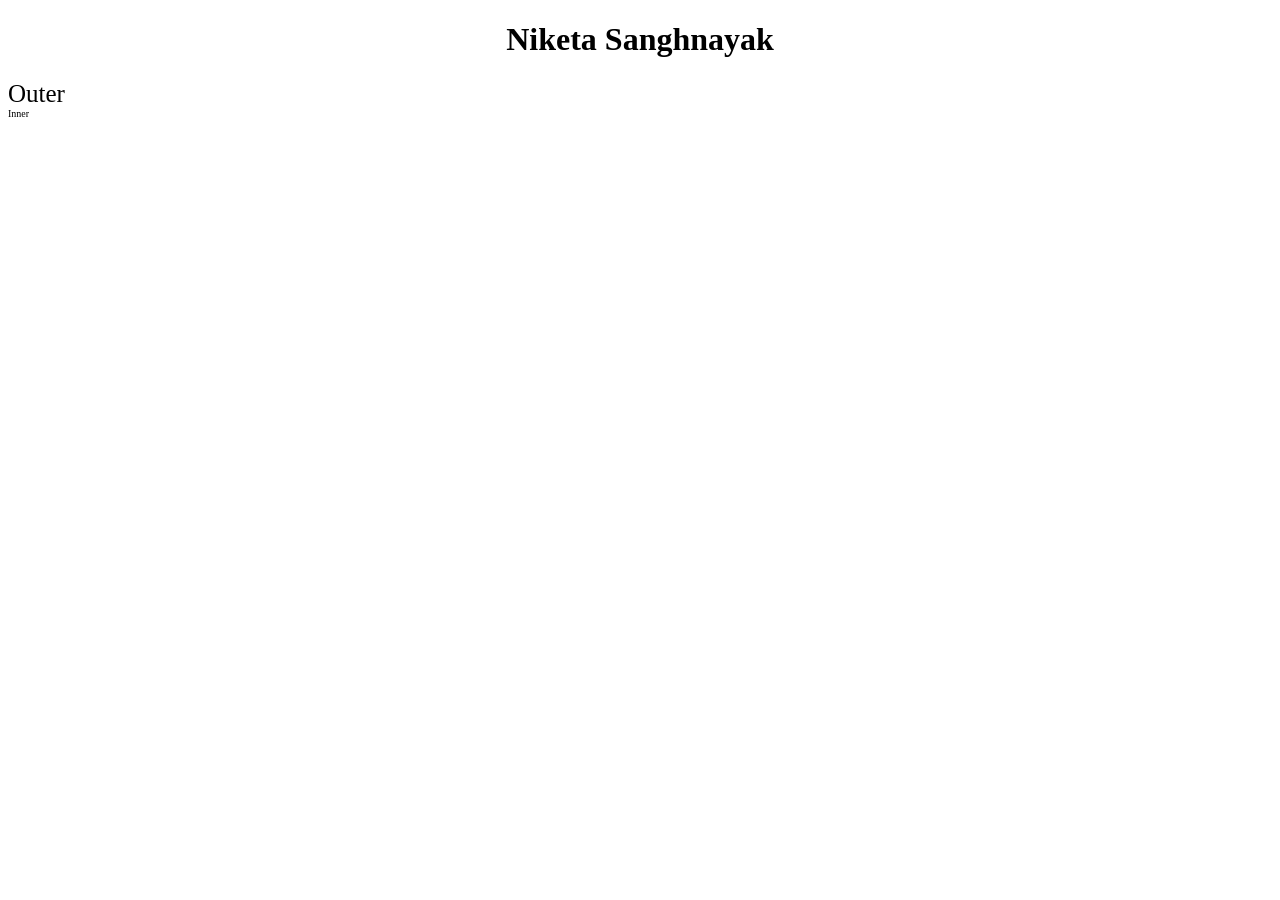
<file: CSS Tutorial/index.html>
<!DOCTYPE html>
<html lang="en">
<head>
    <meta charset="UTF-8">
    <meta name="viewport" content="width=device-width, initial-scale=1.0">
    <title>CSS Level 1</title>
    <link rel="stylesheet" href="Style.css">
</head>
<body>
    
  <!--// HTML Attribute -->

<!--  <p contenteditable="false">Apna College</p>
<p contenteditable="true">this is content editable</p>
    <h1 style="color:red">Hello Apna College</h1>
    <h1 style="color:green">Hii Shradha</h1>
    <h2>Hello Apna College in green!</h2>
    <h2>Apna College</h2> -->



    <!-- <h1>Apna College</h1>
    <h1>Hello Apna College in green!</h1>
    <h2 id="HeadingOne">This is a Heading1</h2>
    <h2 id="HeadingTwo">This is a Heading2</h2>
    <h2 class="myclass">This is a Heading3</h2>
    <p class="myclass">This is a simple paragragh</p>
    <button>Click me!</button> -->


    <!-- <div id="box">
        This is simple text of code.
    </div>
    <h1 class="myClass">Heading 1</h1> -->
    <!-- <h2 class="myClass">Heading 2</h2>
    <h3 class="myClass">Heading 3</h3>
    <button style="background-color: pink;">Click me!</button> -->
    
    <!-- <h1 id="h1">Heading 1</h1>
    <h1 id="h2">Heading 2</h1>
    <h1 id="h3">Heading 3</h1>
    <h1 id="h4">Heading 4</h1>

    <p id="one">Lorem ipsum dolor sit amet consectetur adipisicing elit. Sunt minus totam porro. Error deserunt tenetur eaque tempore nam doloremque voluptas non magni at labore? Modi tenetur labore neque qui cumque.
    Nemo quasi velit necessitatibus, enim incidunt illo voluptates itaque nobis saepe omnis dolor a aliquid dolorem dicta! Accusamus expedita provident, culpa blanditiis quasi autem animi inventore hic ducimus ipsa assumenda.
    Dolore odit sint soluta eveniet nisi ab illo aliquam quod, labore delectus praesentium facere dolorum reprehenderit harum blanditiis, necessitatibus, rem ipsam deleniti autem? Sapiente sit delectus at, nisi iste quibusdam!
    Facere accusantium at similique quod cupiditate eaque ipsa cumque ex quo praesentium qui totam blanditiis error itaque non recusandae sequi laborum, iure sint. Eveniet ab praesentium repellat voluptas, inventore quidem.
    Perspiciatis ab at deleniti exercitationem veniam provident dolorem vel, aperiam obcaecati culpa nisi, adipisci facilis ea aspernatur quis sequi odit est ut, voluptates iure. Necessitatibus exercitationem earum eos et deserunt.
    Velit nobis obcaecati ratione quo cupiditate explicabo error aliquam asperiores quos? Veniam quibusdam impedit a totam saepe veritatis necessitatibus dolor aliquam non. Quod, perferendis soluta nesciunt placeat blanditiis eum debitis!
    Alias obcaecati veritatis voluptatibus nulla distinctio nobis, voluptatum eligendi expedita iste doloribus voluptas harum, quo necessitatibus accusantium sunt neque, quidem totam nihil excepturi voluptatem earum rem consequuntur magnam. Illo, numquam.</p>
     <a href="http//www.gooogle.com" >Click me</a>

   <p id="two">Lorem ipsum dolor sit amet consectetur adipisicing elit. Sunt minus totam porro. Error deserunt tenetur eaque tempore nam doloremque voluptas non magni at labore? Modi tenetur labore neque qui cumque.
    Nemo quasi velit necessitatibus, enim incidunt illo voluptates itaque nobis saepe omnis dolor a aliquid dolorem dicta! Accusamus expedita provident, culpa blanditiis quasi autem animi inventore hic ducimus ipsa assumenda.
    Dolore odit sint soluta eveniet nisi ab illo aliquam quod, labore delectus praesentium facere dolorum reprehenderit harum blanditiis, necessitatibus, rem ipsam deleniti autem? Sapiente sit delectus at, nisi iste quibusdam!
    Facere accusantium at similique quod cupiditate eaque ipsa cumque ex quo praesentium qui totam blanditiis error itaque non recusandae sequi laborum, iure sint. Eveniet ab praesentium repellat voluptas, inventore quidem.
    Perspiciatis ab at deleniti exercitationem veniam provident dolorem vel, aperiam obcaecati culpa nisi, adipisci facilis ea aspernatur quis sequi odit est ut, voluptates iure. Necessitatibus exercitationem earum eos et deserunt.
    Velit nobis obcaecati ratione quo cupiditate explicabo error aliquam asperiores quos? Veniam quibusdam impedit a totam saepe veritatis necessitatibus dolor aliquam non. Quod, perferendis soluta nesciunt placeat blanditiis eum debitis!
    Alias obcaecati veritatis voluptatibus nulla distinctio nobis, voluptatum eligendi expedita iste doloribus voluptas harum, quo necessitatibus accusantium sunt neque, quidem totam nihil excepturi voluptatem earum rem consequuntur magnam. Illo, numquam.</p> -->
    <!-- <p id="one">Lorem ipsum dolor sit amet, consectetur adipisicing elit. Earum, saepe. Facere itaque sequi eveniet atque est, voluptatibus, distinctio nisi voluptate, perspiciatis iste officia labore libero recusandae placeat voluptatem quis tempore. </p>
    <p id="two"> parah 2</p>
    <p id="three"> parah 3</p> -->

   <!-- practice set 2 -->

    <h1>Niketa Sanghnayak</h1>
    <div id="outer">
        Outer
       <div id="inner">
        Inner

       </div>
    </div>

</body>
</html>
</file>
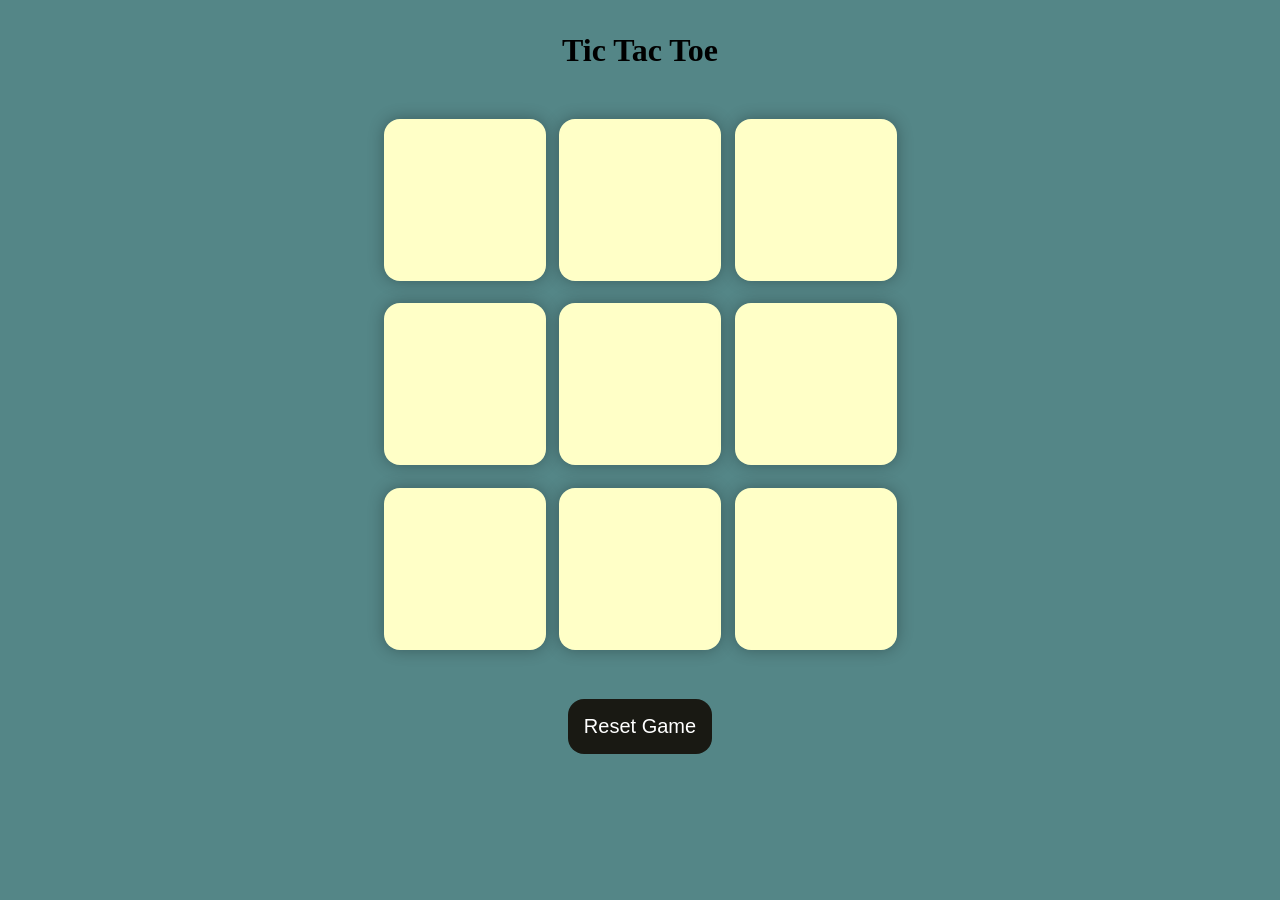
<file: JAVASCRIPT/TICTACgame/Index.html>
<!-- ****************************Tic Tac Toe Game in JavaScript**************************** -->

<!DOCTYPE html>
<html lang="en">
<head>
    <meta charset="UTF-8">
    <meta name="viewport" content="width=device-width, initial-scale=1.0">
    <title>Tic Tac Toe</title>
    <link rel="stylesheet" href="Index.css">
</head>
<body>
    <div class="msg-container hide">
        <p id="msg">Winner</p>
        <button id="New-btn">New Game</button>
    </div>
    <main>
        <h1>Tic Tac Toe</h1>
        <div class="container">
            <div class="Game"> <!-- Must match CSS .Game -->
                <button class="box"></button>
                <button class="box"></button>
                <button class="box"></button>
                <button class="box"></button>
                <button class="box"></button>
                <button class="box"></button>
                <button class="box"></button>
                <button class="box"></button>
                <button class="box"></button>
            </div>
        </div>
        <button id="reset-btn">Reset Game</button>
    </main>
    <script src="App.js"></script>
</body>
</html>
</file>
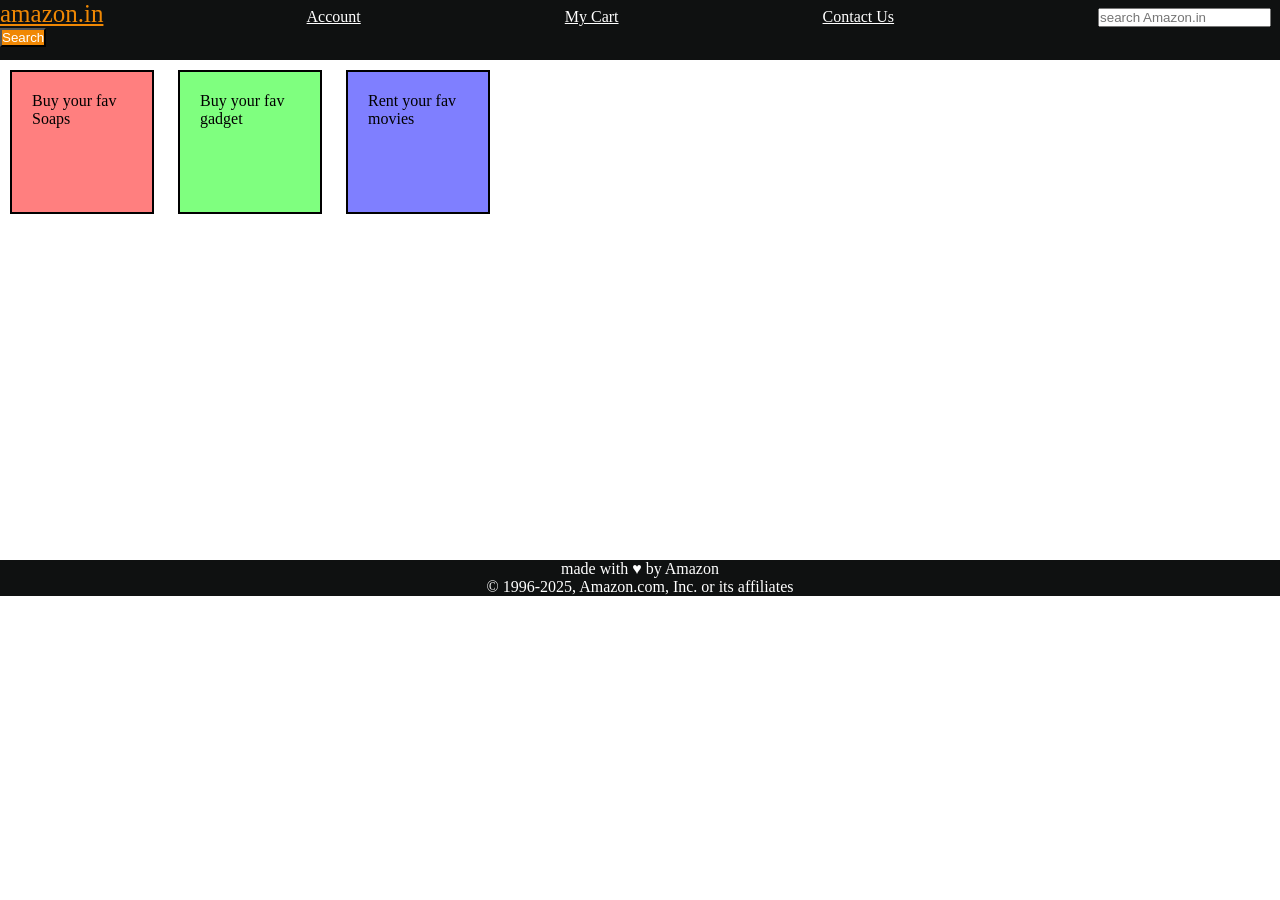
<file: CSS Tutorial/index1.html>
<!DOCTYPE html>
<html lang="en">
<head>
    <meta charset="UTF-8">
    <meta name="viewport" content="width=device-width, initial-scale=1.0">
    <title>CSS Level 2</title>
    <link rel="stylesheet" href="style1.css">
</head>
<body>

  <!-- ========================================= CSS Level 2============================================ -->

  
    <!-- <h1>Heading</h1>
    <p>Lorem ipsum dolor sit, amet consectetur adipisicing elit. Ipsum minima non, quos exercitationem ipsam praesentium modi perspiciatis nobis repellat. Nostrum, magnam cupiditate. Adipisci magnam nobis repellat eligendi est accusamus officia!</p>
    <button>Click me!</button>
    <div>
        this is a div.
    </div> -->

    <!-- <div>div 1</div>
    <br>
    <div>div 2</div>
    <br>
    <div>div 3</div> -->

    <!-- Practice Set 3 -->

    <!-- <div></div> -->

     <!-- //HomeWork -->

       <!-- <h1>Traffic Signal</h1>
       <div>
        <br>
        <div id="one"></div>
        <br>
        <div id="two"></div>
        <br>
        <div id="three"></div>
        <br>
      </div> -->

      
     <!-- // 2nd question create navbar 
       <div id="navbar">
        <a id="logo" href="#">amazon.in</a>
        <a  href="#">Account</a>
        <a  href="#">My Cart</a>
        <a  href="#">Contact Us</a>
        <input placeholder="search Amazon.in">
        <button>Search</button>
       </div> -->

       <!-- // Display Properties -->
<!-- 
       <div>this is a div</div>
       <button>Click me!</button> -->
         
       <!-- <h1>Display playground</h1>
       <div style="background-color: blue;">Box 1</div>
       <div id="Box2" style="background-color: green;">Box 2</div>
       <div style="background-color: red;">Box 3</div> -->

       <!-- Alpha Channel -->
        <!-- <h1>Display Playground</h1>
        <div id="box1">
          Box 1
        </div>
        <div id="box2">
          Box 2
        </div>
        <div id="box3">
          Box 3
        </div> -->


        <!-- Practice Set 4 -->

        <header>
          <div id="navbar">
        <a id="logo" href="#">amazon.in</a>
        <a  href="#">Account</a>
        <a  href="#">My Cart</a>
        <a  href="#">Contact Us</a>
        <input placeholder="search Amazon.in">
        <button>Search</button>
       </div>
          </header>

        <div id="Content">
          <div class="contentBox" style="background-color: rgba(255,0,0,0.5);">Buy your fav Soaps</div>
          <div class="contentBox" style="background-color: rgba(0,255,0,0.5);"> Buy your fav gadget</div>
          <div class="contentBox" style="background-color: rgba(0,0,255,0.5);">Rent your fav movies </div>
        </div>    

        <footer> 
          made with &hearts; by Amazon <br>
          &#169; 1996-2025, Amazon.com, Inc. or its affiliates
        </footer>   


        
</body>
</html>
</file>
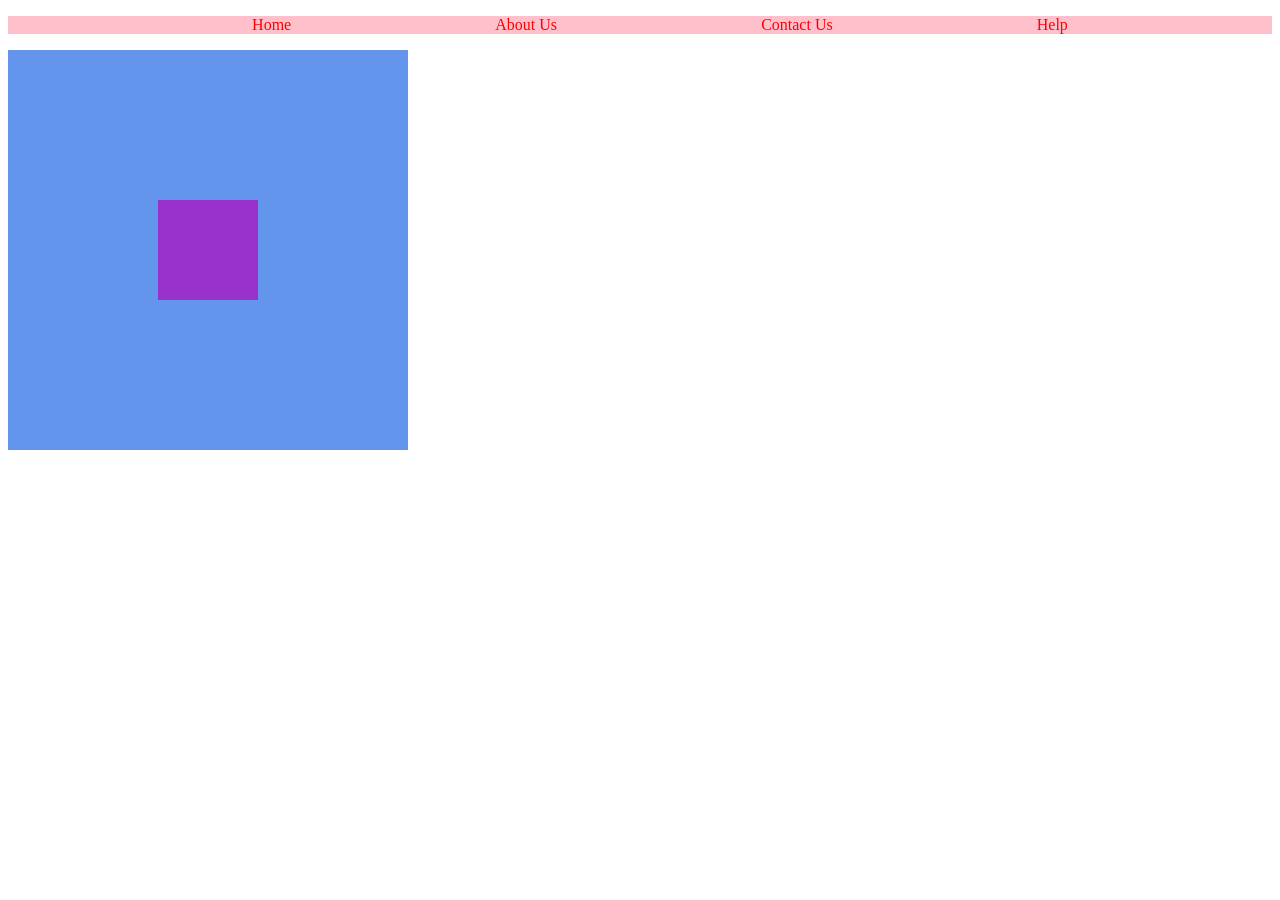
<file: CSS Tutorial/index2.html>
<!DOCTYPE html>
<html lang="en">
<head>
    <meta charset="UTF-8">
    <meta name="viewport" content="width=device-width, initial-scale=1.0">
    <title>CSS Level 3 & 4</title>
    <link rel="stylesheet" href="style2.css">
</head>
<body>

    <!--========================================= CSS Level 3============================================ -->



    <!-- Hello
    <div id="box1">Box1
        <div id="box2">Box2</div>
    </div> -->

    <!-- Position Property -->
<!-- <h1>Position Playground</h1>
<div id="box1" style="background-color: red;">Box 1</div>
<div id="box2" style="background-color: green;">Box 2</div>
<div id="box3">Box 3</div>
<div id="box4" style="background-color: pink">Box 4</div> -->


<!-- Background_Image -->
<!-- 
<div id="box1" style="background-color: red;">Box 1</div>
<div id="box2" style="background-color: green;">Box 2</div>
<div id="box3">Box 3</div>
<div id="box4" style="background-color: pink">Box 4</div>  -->



<!-- Practice Set 5 -->

<!-- <p>Lorem ipsum dolor sit amet consectetur adipisicing elit. Facilis fugit modi odio ad rem voluptate magnam vitae asperiores quam facere commodi nesciunt, dolores maiores deleniti. Quibusdam qui culpa dicta delectus.
Assumenda ullam aliquid dolorem quas unde vero repellat laudantium recusandae maiores necessitatibus cumque velit impedit minima voluptates eius mollitia, voluptatibus eaque incidunt, a numquam. Sapiente, nostrum! Corporis tenetur enim dicta?
Atque fugiat ipsa vel, quas reprehenderit libero? Laudantium, ipsa! Sed, facere. Cumque aut sed dolore reprehenderit, soluta repellat velit veritatis at saepe iste, quia, quidem dignissimos? Possimus sit veritatis dicta.
Explicabo ratione atque consequuntur praesentium culpa quibusdam, eum unde tempora id aspernatur quas eligendi, nulla voluptatibus officia rerum facilis, eius quidem voluptatum. Voluptatem temporibus ipsam explicabo culpa quis eaque eligendi!
Minima eos, maiores recusandae error quo unde illum aliquid officia magnam consectetur iure facilis voluptate necessitatibus quis dignissimos possimus dolorum in pariatur natus ex! Quos iusto quidem aliquid officiis ab!</p>

<div>Love Nature</div>

<p>Lorem ipsum dolor sit amet consectetur adipisicing elit. Deleniti culpa error necessitatibus magni obcaecati eos accusamus aliquid, dolore eveniet harum omnis commodi sint quibusdam, velit cupiditate nemo impedit repellendus perferendis.
Rem nam quidem mollitia, soluta laborum natus quaerat similique quod, commodi maxime consectetur perspiciatis ratione? Tempore natus nam eum facilis, perferendis ipsa fugit in itaque architecto consequuntur nulla temporibus vitae!
Maiores sed non voluptas harum modi iusto nulla voluptates tenetur magni, nemo atque aut aliquid rem quisquam neque in quo numquam? Corporis necessitatibus fuga autem nostrum mollitia rem voluptatem ipsa!
Quidem quos aspernatur molestias deserunt ipsam consequatur corrupti nobis ullam sed id quod, odit dolores aliquam iusto cupiditate eius. Magni corrupti officia, ipsam aspernatur aut similique quisquam temporibus mollitia adipisci.
Aliquid voluptatem dolorum eum non perferendis expedita assumenda nulla neque, eveniet recusandae porro corporis a, excepturi quis quos voluptate illo? Id non ab similique assumenda nam perferendis magni architecto quisquam.</p> -->




<!-- ================================CSS Level 4============================================ -->


<!-- Flexbox -->

<!-- <h1>FlexBox Playground</h1>

<div id="container">
    <div id="box1">Box 1</div>
    <div id="box2">Box 2</div>
    <div id="box3">Box 3</div>
    <div id="box4">Box 4</div>
    <div id="box5">Box 5</div>
</div> -->


 <!-- ================Practice Set 6=================  -->

<div>
 <ul class="navbar">
    <li><a href="#">Home</a></li>
    <li><a href="#">About Us</a></li>
    <li><a href="#">Contact Us</a></li>
    <li><a href="#">Help</a></li>
 </ul>
 </div>

 <div class="outer">
    <div class="inner">
    </div>
 </div>


<!-- ==============Media Quaries================ -->

<!-- <div></div> -->


<!-- =============Practice Set 7================ -->

<!-- <div></div> -->

</body>
</html>
</file>
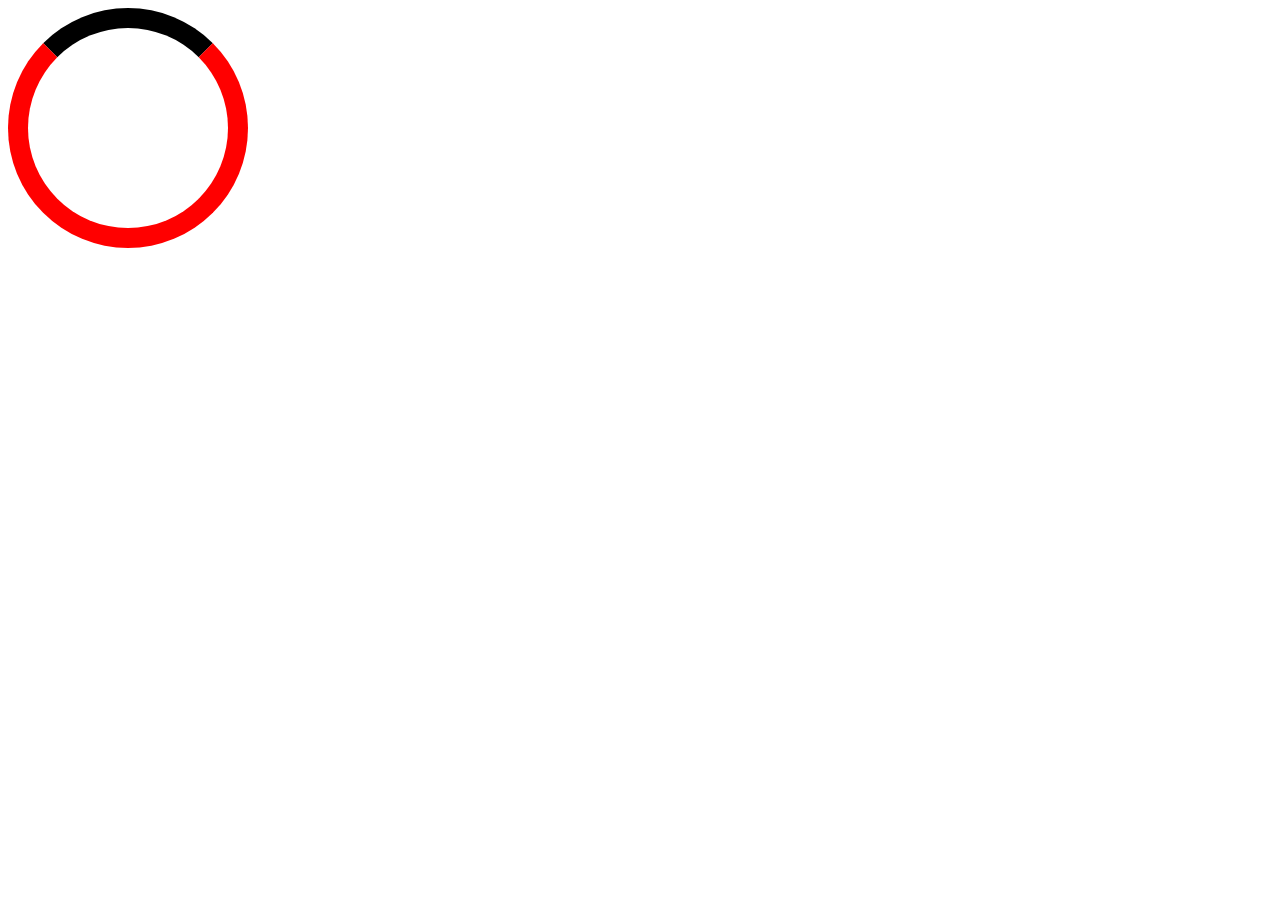
<file: CSS Tutorial/index3.html>
<!DOCTYPE html>
<html lang="en">
<head>
    <meta charset="UTF-8">
    <meta name="viewport" content="widt, initial-scale=1.0">
    <title>CSS Level 5</title>
    <link rel="stylesheet" href="style3.css">
</head>
<body>

    <!-- ========================================= CSS Level 5============================================ -->

    <!-- ===============Transitions and Transformation============== -->

<!-- <div> This is a box </div> -->


<!-- ===============Animation============== -->

<!-- <div> This is a box </div> -->



<!-- =======================Practice Set 8==================== -->

<div class="loader"></div>

</body>
</html>
</file>
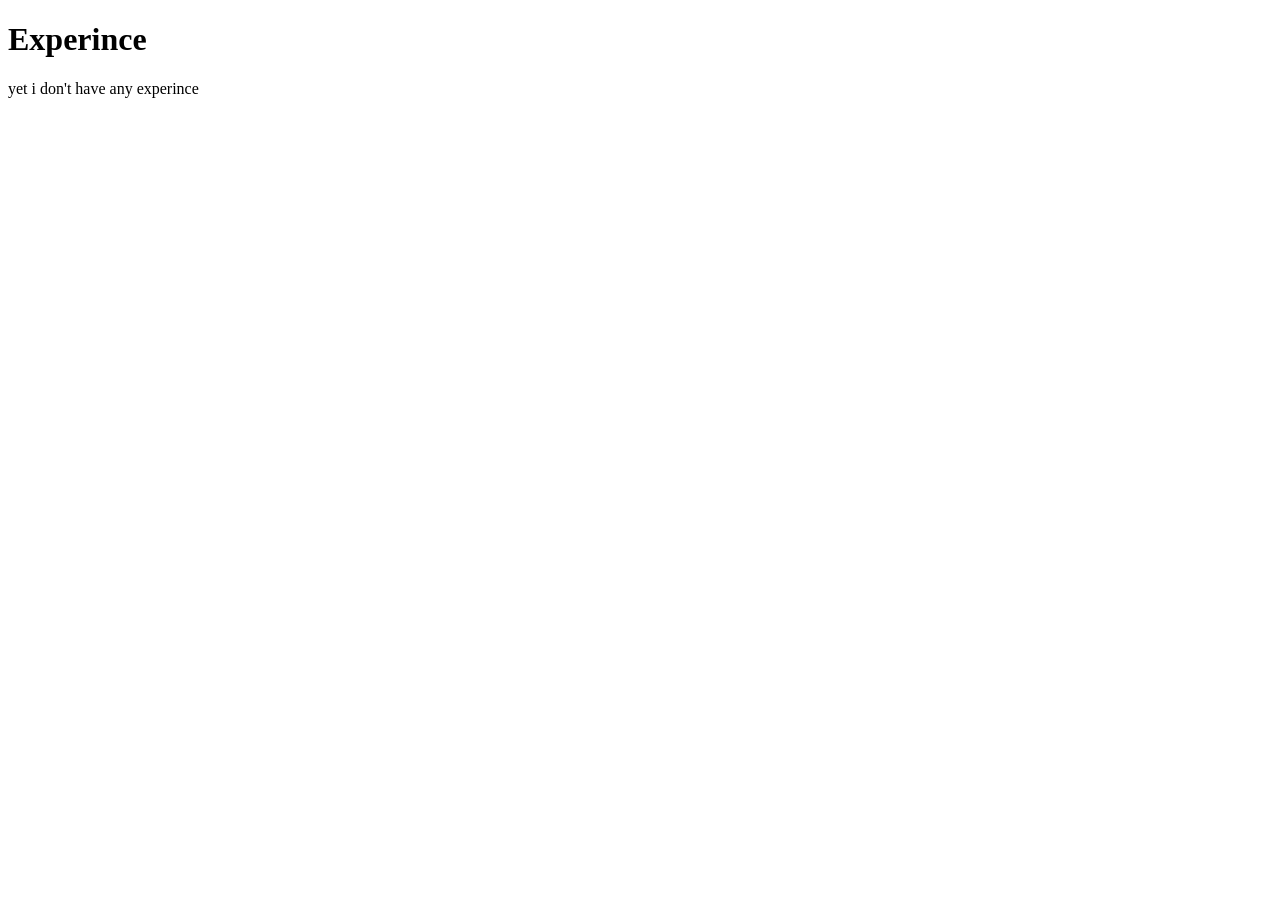
<file: HTML Tutorial/portfolio/Exe.html>
<!DOCTYPE html>
<html lang="en">
<head>
    <meta charset="UTF-8">
    <meta name="viewport" content="width=<h<>, initial-scale=1.0">
    <title>Document</title>
</head>
<body>
    <h1>Experince</h1>
    <p>yet i don't have any experince</p>
</body>
</html>
</file>
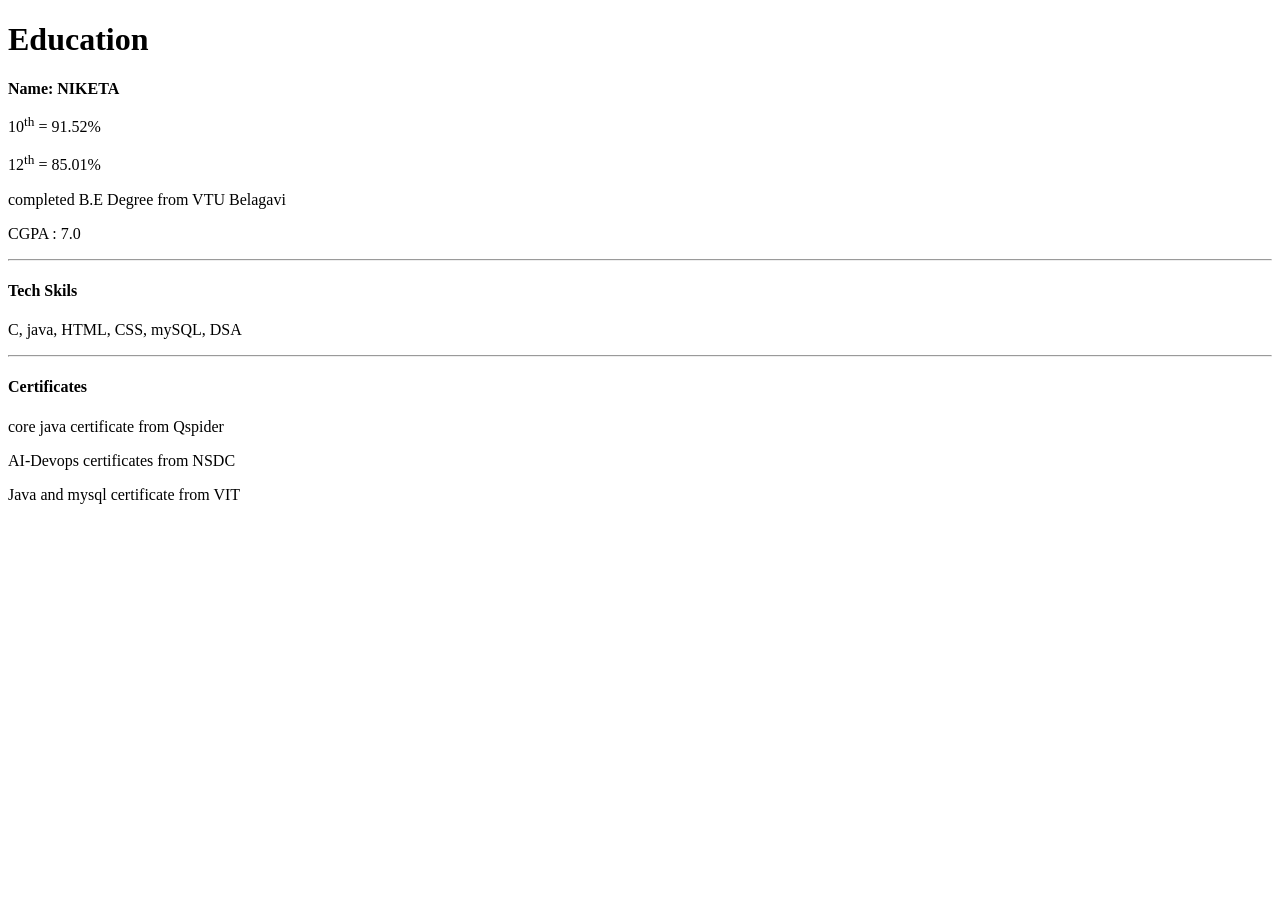
<file: HTML Tutorial/portfolio/nick.html>
<!DOCTYPE html>
<html lang="en">
<head>
    <meta charset="UTF-8">
    <meta name="viewport" content="width=device-width, initial-scale=1.0">
    <title>Document</title>
</head>
<body>
    <h1>Education</h1>
    <P><b>Name: NIKETA</b></P>

   <P>10<sup>th</sup> = 91.52%</P>
   <P>12<sup>th</sup> = 85.01%</P>
   <p> completed B.E Degree from VTU Belagavi </p>
   <P>CGPA : 7.0</P>

   <hr>
   <h4><b>Tech Skils</b></h4>
   <P>C, java, HTML, CSS, mySQL, DSA</P>

   <hr>
   <b><h4>Certificates</h4></b>
   <P>core java certificate from Qspider </P>
   <P>AI-Devops certificates from NSDC</P>
   <P>Java and mysql certificate from VIT</P>
   
</body>
</html>
</file>
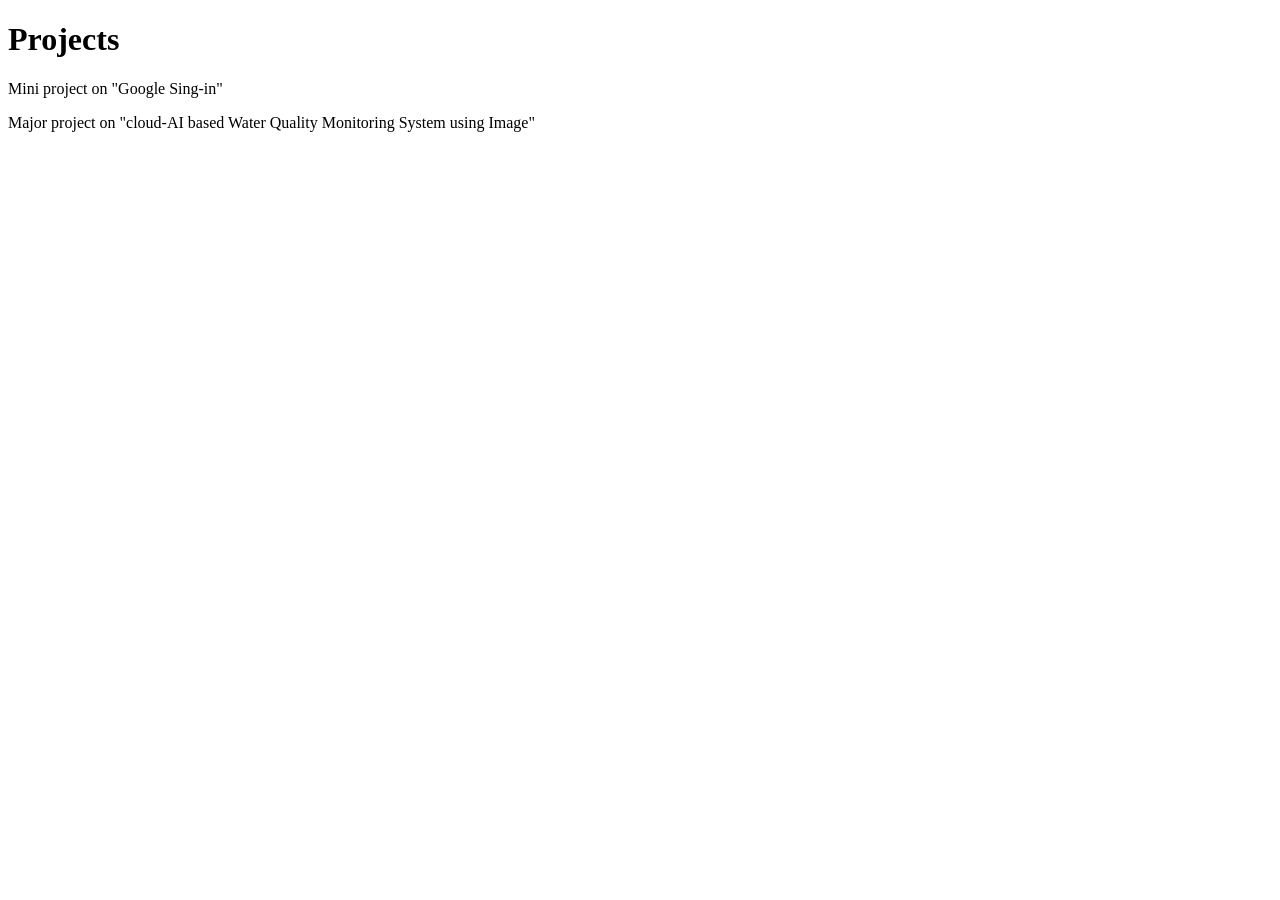
<file: HTML Tutorial/portfolio/pro.html>
<!DOCTYPE html>
<html lang="en">
<head>
    <meta charset="UTF-8">
    <meta name="viewport" content="width=<<device-width>>, initial-scale=1.0">
    <title>Document</title>
</head>
<body>
    <h1>Projects</h1>
    <p>Mini project on "Google Sing-in"</p>
    <p>Major project on "cloud-AI based Water Quality Monitoring System using Image"</p>
</body>
</html>
</file>
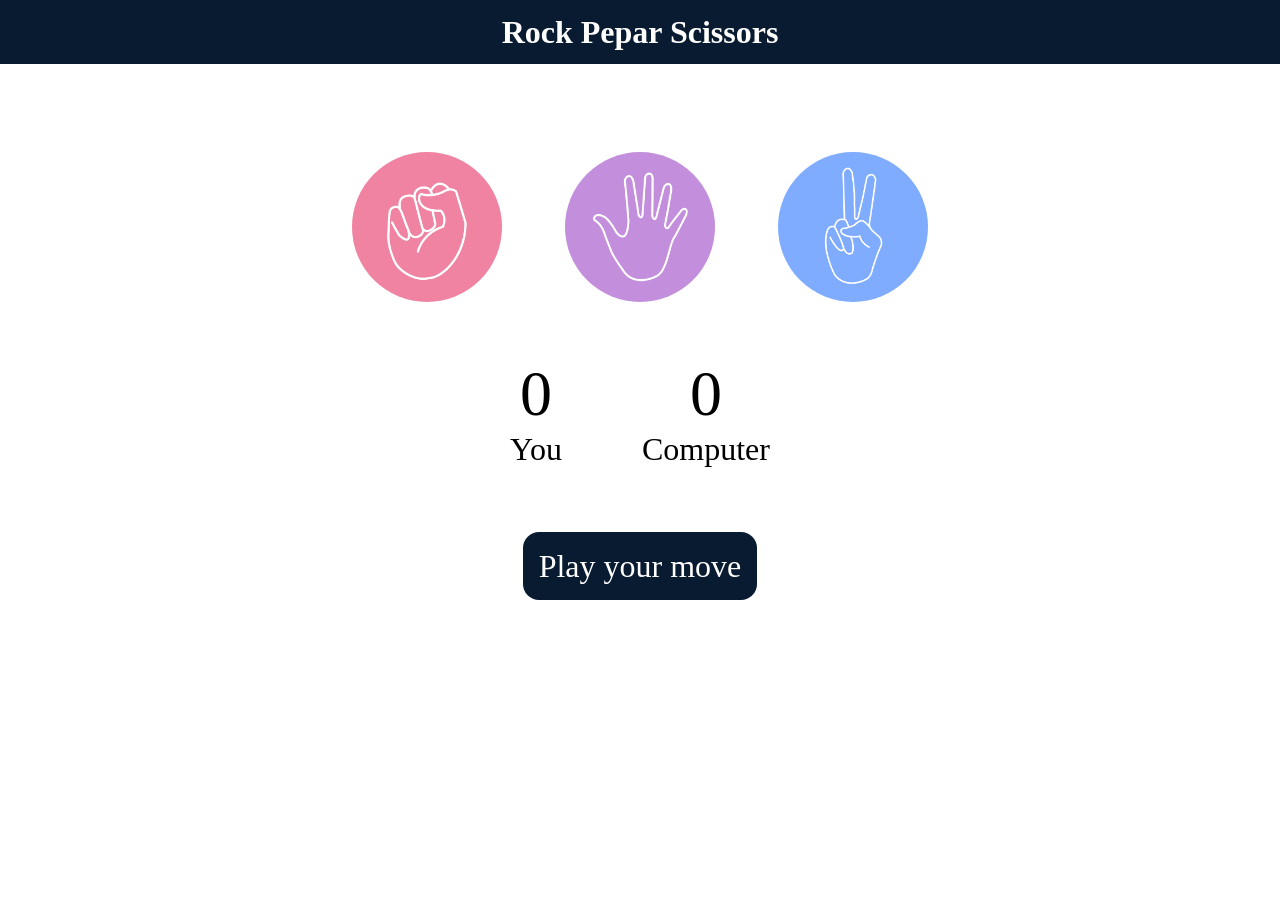
<file: JAVASCRIPT/RockPaperScissors/idx.html>
<!-- /* ****************************Rock Pepar Scissors Game in JavaScript****************************  */ -->

<!DOCTYPE html>
<html lang="en">
<head>
    <meta charset="UTF-8">
    <meta name="viewport" content="width=device-width, initial-scale=1.0">
    <link rel="stylesheet" href="Style.css">
    <title>Rock Paper Scissors Game</title>
</head>
<body>

    <h1>Rock Pepar Scissors</h1>
   <div class="choices">
      <div class="choice" id="rock">
         <img src="./images/rock.png">
      </div>
      <div class="choice" id="pepar">
         <img src="./images/paper.png">
      </div>
      <div class="choice" id="scissors">
         <img src="./images/scissors (1).png">
      </div>
   </div>
   
   <div class="score-board">
      <div class="score">
         <p id="user-score">0</p>
         <p>You</p>
      </div>
      <div class="score">
         <p id="comp-score">0</p>
         <p>Computer</p>
      </div>
   </div>

   <div class="msg-container">
      <p id="msg">Play your move</p>
   </div>

    <script src="Script.js"></script>
 </body>
 </html>
</file>
<file: CSS Tutorial/Style.css>
/* h1 {
    color: black;
}
#HeadingOne {
    color: magenta;
}
#HeadingTwo {
    color: chocolate;
}
p {
    color: blue;
}
button {
    color:brown;
    background-color:rgb(255,255,255);
}
body {
    background-color: #ffff00;
}
.myclass {
    color: green;
} */



 /* #box {
    background-color: magenta;
 }
 .myClass {
    color: red;
 }
 button {
    background-color: green;
 } */
 /* p {
    text-align: center;
 } */

/* h1 {
    text-align: center;
    text-decoration:blue wavy underline;
 } */




 /* a {
    text-decoration: none;
 } 
 #h1 {
    font-weight: lighter;
 }
#h2 {
    font-weight: normal;
 }
#h3 {
    font-weight: 900;
 }
#h4 {
    font-weight: 100;
 }
 #one {
    font-family: Arial;
 }
 #two {
    font-family: 'Segoe UI';
 } */
/* #one {
    font-size: 25px;
    line-height: normal;
    text-transform: uppercase;
}
#three {
    font-size: 10px;
} */



 /* practice set 2 */
 
 * {
    font-family: 'Times New Roman';
 }
 h1 {
    text-align: center;
    text-transform: capitalize;
 }
 #outer {
    font-size: 25px;
 }
 #inner {
    font-size: 10px;
 }
</file>
<file: JAVASCRIPT/TICTACgame/Index.css>
/* ****************************Tic Tac Toe Game in JavaScript**************************** */
 
 * {
    margin: 0;
    padding: 0;
    box-sizing: border-box;
}

body {
    background-color: #548687;
    text-align: center;
}

h1 {
    margin-top: 2rem;
}

.container {
    height: 70vh;
    display: flex;
    justify-content: center;
    align-items: center;
}

.Game { /* Capital G to match HTML */
    height: 60vmin;
    width: 60vmin;
    display: flex;
    flex-wrap: wrap;
    justify-content: center;
    align-items: center;
    gap: 1.5vmin;
}

.box {
    height: 18vmin;
    width: 18vmin;
    border-radius: 1rem;
    border: none;
    box-shadow: 0 0 1rem rgba(0, 0, 0, 0.3);
    font-size: 8vmin;
    color: #b0413e;
    background-color: #ffffc7;
    cursor: pointer;
}

#reset-btn, #New-btn {
    padding: 1rem;
    font-size: 1.25rem;
    background-color: #191913;
    color: #fff;
    border-radius: 1rem;
    border: none;
    cursor: pointer;
}

.msg-container {
    height: 100vh;
    display: flex;
    justify-content: center;
    align-items: center;
    flex-direction: column;
    gap: 2rem;
    background-color: rgba(0, 0, 0, 0.8);
    position: absolute;
    width: 100%;
    z-index: 10;
}

#msg {
    color: #ffffc7;
    font-size: 8vmin;
}

.hide {
    display: none;
}
</file>
<file: CSS Tutorial/style1.css>
/* ========================================= CSS Level 3============================================ */


/* h1 {
    height: 50px;
    width: 200px;
    background-color: aqua;
border: 2px;
border-style: dashed;
border-color:black;
text-align: center;

}*/



/* div {
    height: 100px;
    width: 100px;
    background-color: pink;
    border: 5px;
    border-style: solid;
    border-color: red; 
    border:2px solid red;
    text-align: left;
    border-radius: 15px;
    padding-left: 25px;  
    padding: 1px 2px 3px 4px;
    margin-top: 25px;
}  */



/* Practice Set 3 */

/* div {
  height: 100px;
  width: 100px;
  background-color: green;
  border-radius: 50%;
} */




  /* //Home Work  */

  /* h1 {
    color: black;
  }

  div {
  height: 600px;
  width: 164px;
  background-color: black;
  border-style: solid;
  border-color: black;
  padding: 5px 5px 6px 5px;
 }

  #one {
    height: 150px;
    width: 150px;
    background-color: red;
    border-radius: 50%;
    text-align: center;
  }
   #two {
    height: 150px;
    width: 150px;
    background-color: green;
    border-radius: 50%;
    text-align: center;
  }
   #three {
    height: 150px;
    width: 150px;
    background-color: yellow;
    border-radius: 50%;
    text-align: center;
   } */


    /* // creating navbar 

   * {
    padding: 0;
    margin: 0;
    color: white;
   }


   #navbar {
    height: 60px;
    background-color:#0f1111;
   }
   button {
    background-color: #f08804;
   }
   #logo {
    color: #f08804;
    font-size: 25px;
   }
   a {
    margin-right: 200px;
   } */




   /* //display properties */

   /* div {
    background-color: pink;
    display: inline;
   }
   button {
    display: block;
   } */
   

   /* div {
    width: 100px;
    height: 100px;
    margin: 25px;
    padding: 25px;
    display: inline-block;
   }
   #Box2 {
    display: none;
   } */



   /* Alpha Channel
   div {
    width: 100px;
    height: 100px;
    margin: 25px;
    padding: 25px;
    display: inline-block;
   }

   #box1 {
    background-color: rgba(0, 0, 255, 0.5);
   }

    #box2 {
    background-color: rgba(0, 0, 255, 0.75);
   }

    #box3 {
    background-color: rgba(0, 0, 255, 1);
   } */



   
   /* Practice Set 4 */
   
   * {
    padding: 0;
    margin: 0;
    color: white;
   }

   #navbar {
    height: 60px;
    background-color:#0f1111;
   }
   button {
    background-color: #f08804;
   }
   #logo {
    color: #f08804;
    font-size: 25px;
   }
   a {
    margin-right: 200px;
   } 

   #Content {
    height: 500px;
   }

  .contentBox {
    width: 100px;
    height: 100px;
    margin: 10px;
    padding: 20px;
    color: black;
    border: 2px, solid, black;
    display: inline-block;
   } 

   footer {
    background-color:#0f1111 ;
    text-align: center;
   }
</file>
<file: CSS Tutorial/style2.css>
/* =================================CSS Level 3 ==========================================*/


/* #box1 {
height: 100px;
width: 200px;
background-color: green;
font-size: 10px;
}

#box2 {
    height: 50px;
    width: 30%;
    margin-left: 10%;
    background-color: yellow;
    font-size: 2em;
    width: 5em;
    width: 5rem;
    height: 50vh;
    width: 50vw;
} */


/* Position property */

/* div {
    height: 100px;
    width: 100px;
    background-color: aqua;
    border: 2px, solid,black;
    display: inline-block;
}

#box1 {
    position: static;
}

#box2 {
    position: relative;
    top: 20px;
    left: 25px;
}

#box3 {
    position: absolute;
    top: 500px;
    left: 20px;
    z-index: -10px;
}

#box4 {
    position: fixed;
    top: 50px;
    z-index: 10px;
} */


/* Background-Image */

/* div {
    height: 100px;
    width: 100px;
    background-color: aqua;
    border: 2px, solid,black;
    display: inline-block;
}

#box1 {
    background-image: url("Cat_photo.jpg.jpg");
    background-size: cover;
    background-repeat: no-repeat;
} */


/* Practice Set 5 */
/* div {
    height: 100px;
    width: 100px;
    background-image: url("Nature.jpg");
    background-size: cover;
    position: fixed;
    right: 0px;
    top: 30px;
} */



/* ======================================CSS Level 4============================================ */


/* Flexbox */

/* body {
    text-align: center;
}

div {
    height: 100px;
    width: 50px;
    display: inline-block;
    border: 2px solid black;
}

#container {
    height: 300px;
    width: 700px;
    display: flex;
    flex-direction: row;
    flex-wrap: wrap;      ===This is a Comment line===
    justify-content: center;
    align-items: flex-start;
    align-content: flex-start;         ===This is a Comment line===
} 

#box1 {
    background-color: aqua;
    flex-grow: 1;
}

#box2 {
    background-color: pink;
    height: 200px;
    align-self: flex-start;
   flex-shrink: 2;                       ===This is a Comment line===*
    flex-grow: 1;
}

#box3 {
    background-color: darkkhaki;
}

#box4 {
    background-color: indianred;
}

#box5 {
    background-color: slateblue;
    align-self: flex-end;               ===This is a Comment line===*
} */



/* ================Practice Set 6=================  */


/* div {
    background-color: pink;
    display: flex;
    justify-content: space-evenly;
}

a {
    text-decoration: none;
    color: black;
    background-color: aqua;
}

li {
    list-style-type: none;
    display: inline;
}   */


 .navbar {
    background-color: pink;
    display: flex;
    justify-content: space-evenly;
}

a {
    text-decoration: none;
    color: red;
}

li {
    list-style-type: none;
}



.outer {
    height: 400px;
    width: 400px;
    background-color: cornflowerblue;
    display: flex;
    justify-content: center;
    align-items: center;
}

.inner {
    height: 100px;
    width: 100px;
    background-color: darkorchid;
}



/* ==============Media Quaries================ */


/* div {
    height: 50px;
    width: 50px;
    background-color: pink;
}

@media(width: 600px) {
    div {
        background-color: red;
    }
}

@media(max-width: 600px) {
    div {
        background-color: green ;
    }
}

@media(min-width: 200px) and (max-width: 300px) {
    div {
        background-color: blue;
    }
    
} */


/* =============Practice Set 7================ */

/* div {
    height: 200px;
    width: 200px;
    background-color: chocolate;
}

@media(max-width: 300px) {
    div {
        background-color: green ;
    }
}

@media(min-width: 300px) and (max-width: 400px) {
    div {
        background-color: pink;
    }
}

@media(min-width: 400px) and (max-width: 600px) {
    div {
        background-color: red;
    }
}

@media(min-width: 600px) {
    div {
        background-color: blue ;
    }
} */
</file>
<file: CSS Tutorial/style3.css>
/* ========================================= CSS Level 5============================================ */

/* ===============Transitions and Transformation============== */


/* div {
    height: 100px;
    width: 100px;
    background-color: aquamarine;
    border: 2px solid black;
    position: absolute;
    top: 100px;
    left: 100px; */
    /* transition-property: all;
    transition-duration: 2s;
    transition-timing-function: steps(3);
    transition-delay: 1s; */
    /* transition: all 2s ease-in 1s; */
    /* transform: rotatex(180deg); */
     /* transition: all 2s ease-in; */
     /* transform: scaleX(2); 
      } */

/* div:hover { */
    /* background-color: red;
    color: white;
    font-size: 20px; */
     /* transform: rotate(90deg); */
     /* transform: translate(100px, 80px); */
     /* transform: skew(45deg);
} */

/* div:active {
    background-color: pink;
    color: white;
} */


/* ===============Animations============== */

/* div {
    height: 100px;
    width: 100px;
    background-color: aquamarine;
    border: 2px solid black;
    position: absolute;
    top: 100px;
    left: 100px; */
    /* animation-name: colorAnimate;
    animation-duration: 2s; */
    /* animation-timing-function: ease-in; */
    /* animation-delay: 0s;
    animation-iteration-count: infinite;
    animation-direction: reverse; */
    /* animation: colorAnimate 2s ease-in 1s infinite normal;
} */

/* @keyframes colorAnimate {
    from {
        left: 0px;
    background-color: yellow;
}
    to {
        left: 200px;
    background-color: red;
    color: white;
}
} */

/* ============% in animation======== */

/* @keyframes colorAnimate {
    0% {
        left: 0px;
    background-color: yellow;
}
    50% {
        background-color: blue;
    }
    100% {
        left: 200px;
    background-color: red;
    color: white;
}
} */


/* =======================Practice Set 8==================== */

.loader {
    height: 200px;
    width: 200px;
    border-radius: 50%;
    border: 20px solid red;
    border-top: 20px solid black;
    animation: spinAnimate 1s ease-in-out 0s infinite normal;
}

@keyframes spinAnimate {
    from {
        transform: rotate(0deg);;
}
    to {
        transform: rotate(360deg);;
}
}
</file>
<file: JAVASCRIPT/RockPaperScissors/Style.css>
/* ****************************Rock Pepar Scissors Game in JavaScript****************************  */

* {
    margin: 0px;
    padding: 0px;
    text-align: center;
 }

 h1 {
   background-color: #081b31;
   color: #fff;
   height: 4rem;
   line-height: 4rem;
 }

 .choice {
   height: 165px;
   width: 165px;
    border-radius: 50%;
    display: flex;
   justify-content: center;
   align-items: center;
 }

 .choice:hover {
   cursor: pointer;
   background-color: #081b31;
 }

 img {
   height: 150px;
   width: 150px;
   object-fit: cover;
   border-radius: 50%;
 }

 .choices {
   display: flex;
   justify-content: center;
   align-items: center;
   gap: 3rem;
   margin-top: 5rem;
 }

 .score-board {
   display: flex;
   justify-content: center;
   align-items: center;
   font-size: 2rem;
   margin-top: 3rem;
   gap: 5rem;
 }

 #user-score, #comp-score {
   font-size: 4rem;
 }

 .msg-container {
   margin-top: 5rem;
 }

 #msg {
    background-color: #081b31;
   color: #fff;
   font-size: 2rem;
   display: inline;
   padding: 1rem;
   border-radius: 1rem;
 }
</file>
